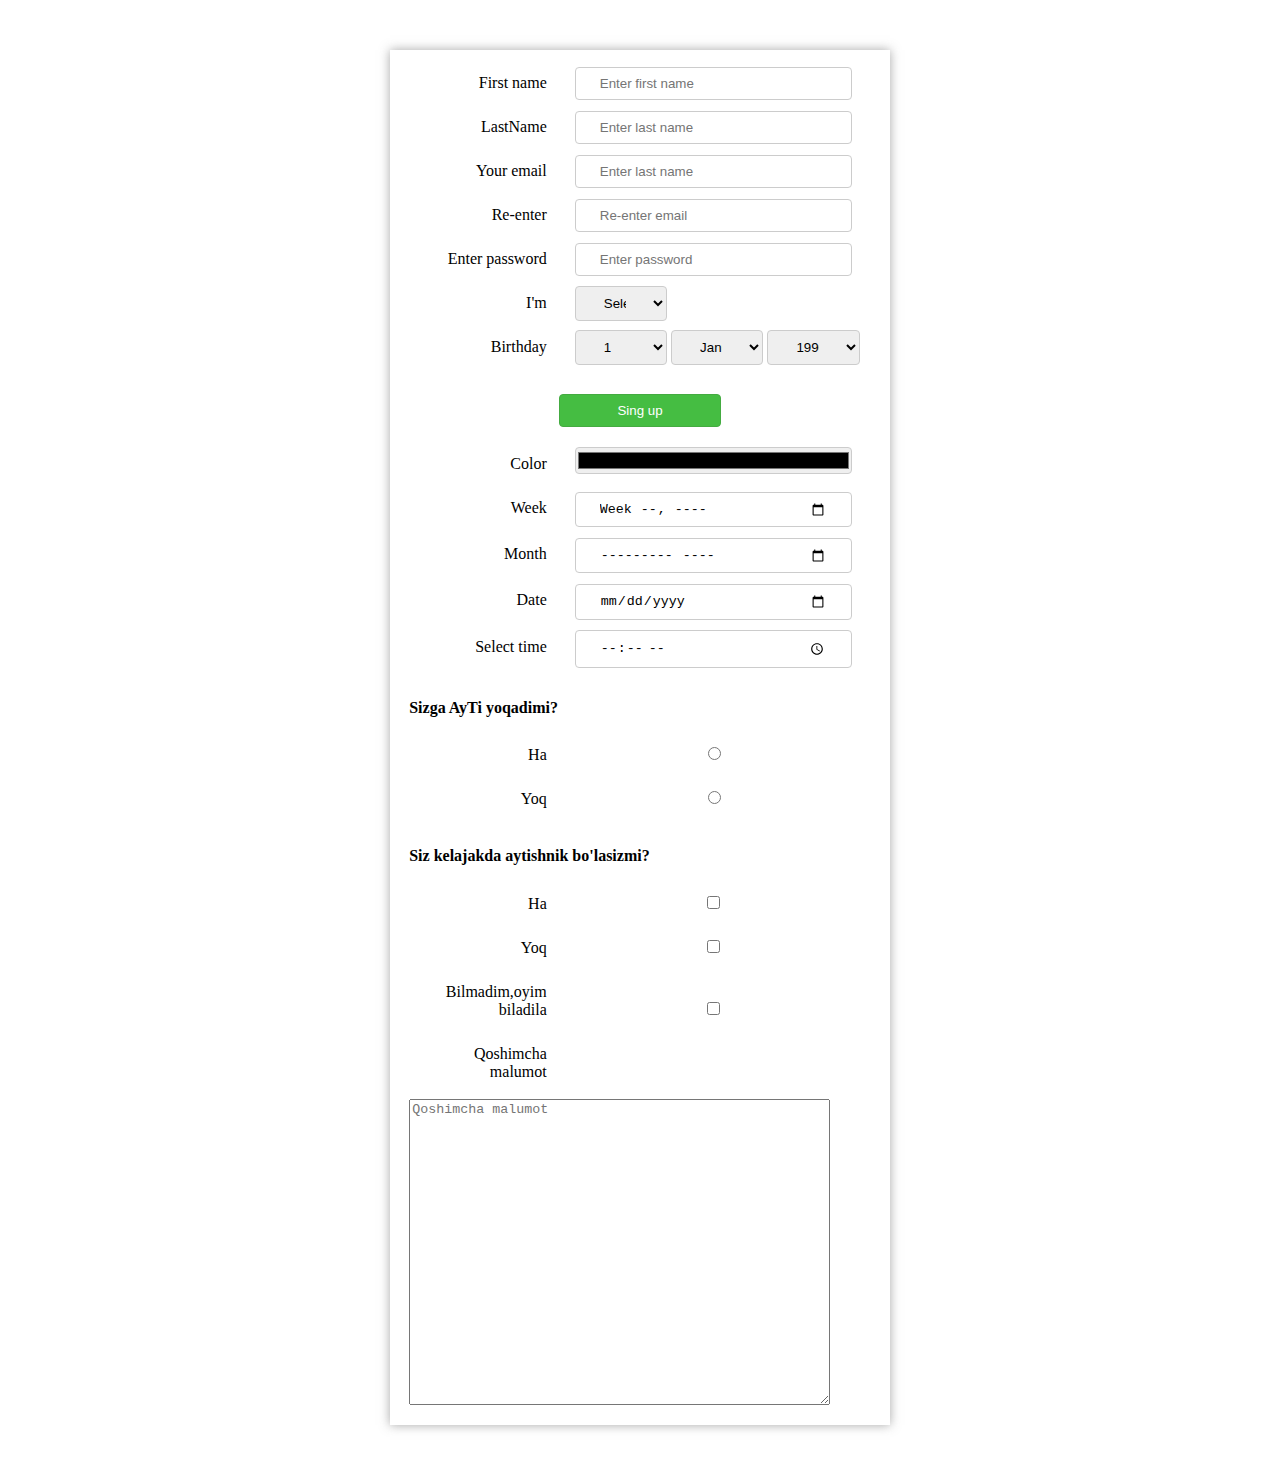
<file: index.html>
<!DOCTYPE html>
<html lang="en">
<head>
    <meta charset="UTF-8">
    <title>Title</title>
    <link rel="stylesheet" href="css/main.css">
</head>
<body>

<div class="wrap">
    <div class="form-group">
        <form action="#" method="get">
            <label for="firstName">First name</label>
            <input type="text" id="firstName" placeholder="Enter first name">
            <label for="lastName">LastName</label>
            <input type="text" id="lastName" placeholder="Enter last name">
            <label for="email">Your email</label>
            <input type="email" id="email" placeholder="Enter last name">
            <label for="premail">Re-enter</label>
            <input type="text" id="premail" placeholder="Re-enter email">
            <label for="password">Enter password</label>
            <input type="password" id="password" placeholder="Enter password">
            <label for="age">I'm</label>
            <select name="age" id="age">
                <option value="0" selected>Select age</option>
                <option value="1" disabled>17</option>
                <option value="2">18</option>
                <option value="3">19</option>
                <option value="4">20</option>
                <option value="5">21</option>
            </select>
            <br>
            <label for="birthday">Birthday</label>
            <select name="birthday" id="birthday">
                <option value="1">1</option>
                <option value="2">2</option>
                <option value="3">3</option>
                <option value="4">4</option>
                <option value="5">5</option>
            </select>
            <select name="oy" id="oy">
            <option value="1">January</option>
            <option value="2">February</option>
            <option value="3">March</option>
            <option value="4">April</option>
            <option value="5">May</option>
        </select>
            <select name="year" id="year">
                <option value="1">1990</option>
                <option value="2">1995</option>
                <option value="3">2000</option>
                <option value="4">2005</option>
                <option value="5">2010</option>
            </select>
            <input type="submit" value="Sing up">

            <label for="color">Color</label>
            <input type="color" id="color">
            <label for="week">Week</label>
            <input type="week" id="week">
            <label for="month">Month</label>
            <input type="month" id="month">
            <label for="date">Date</label>
            <input type="date" id="date">
            <label for="time">Select time</label>
            <input type="time" id="time">
            <h4>Sizga AyTi yoqadimi?</h4>
            <label for="ha">Ha</label><input type="radio" id="ha" name="ha">
            <label for="yoq">Yoq</label><input type="radio" id="yoq" name="ha">
            <h4>Siz kelajakda aytishnik bo'lasizmi?</h4>
            <label for="ha1">Ha</label><input type="checkbox" id="ha1" name="ha1">
            <label for="yoq1">Yoq</label><input type="checkbox" id="yoq1" name="ha1">
            <label for="bilmadim">Bilmadim,oyim biladila</label><input type="checkbox" id="bilmadim" name="bimadim">
            <label for="dest">Qoshimcha malumot</label>
            <textarea name="dest" id="dest" cols="50" rows="20" placeholder="Qoshimcha malumot"></textarea>
        </form>
    </div>
</div>

</body>
</html>
</file>
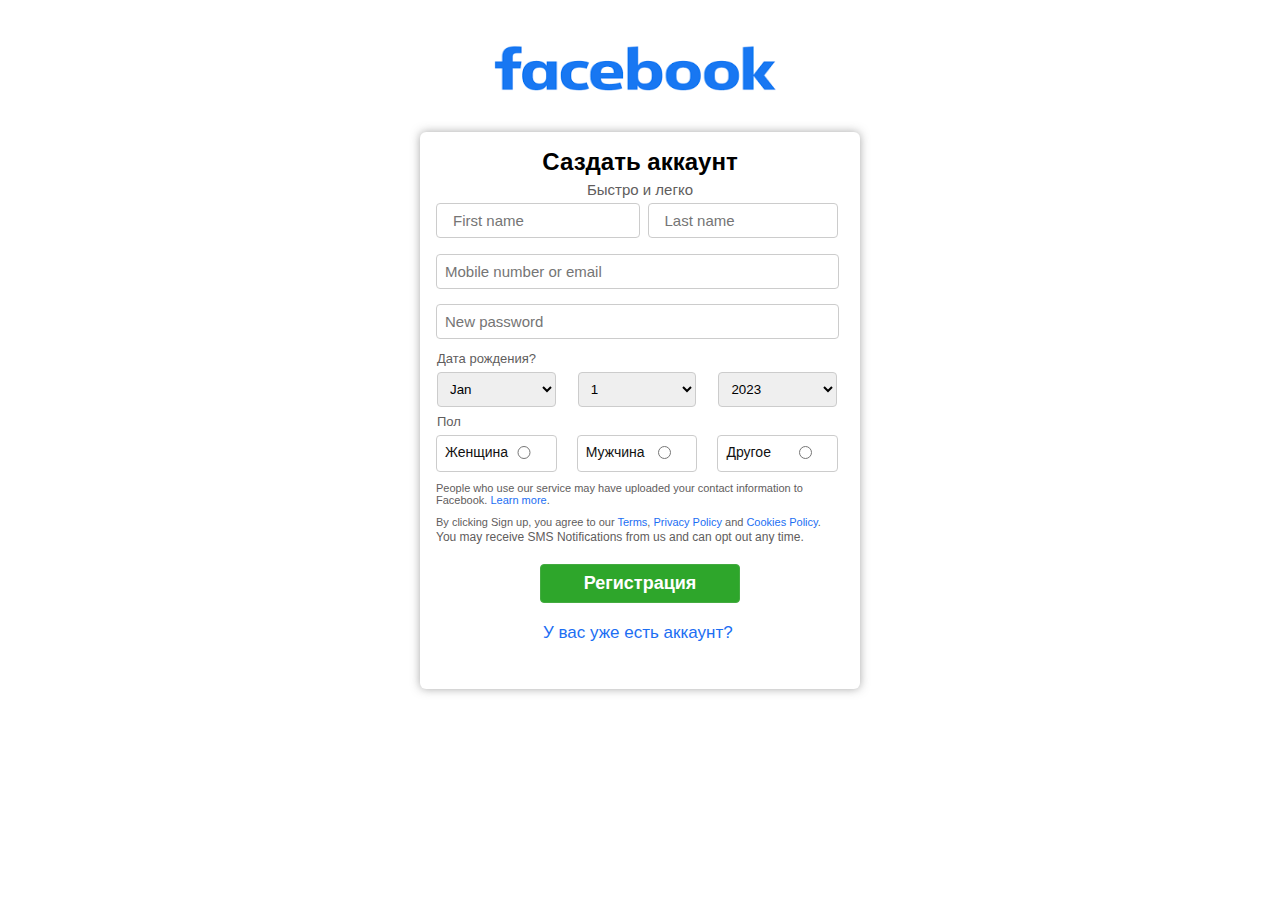
<file: index2.html>
<!DOCTYPE html>
<html lang="en">
<head>
    <meta charset="UTF-8">
    <title>Title</title>
    <link rel="stylesheet" href="css/main2.css">
</head>
<body>

<div class="wrap">
    <img src="rasmlar/download.png" alt="">
    <div class="form-group">
        <div class="h1">Саздать аккаунт</div>
        <div class="h3">Быстро и легко</div>
        <div class="bottom"></div>
        <form action="#" method="get">
            <label for="firstName"></label>
            <input type="text" id="firstName" placeholder="First name">
            <label for="lastName"></label>
            <input type="text" id="lastName" placeholder="Last name">
            <label for="email"></label>
            <input type="email" id="email" placeholder="Mobile number or email">
            <label for="password"></label>
            <input type="password" id="password" placeholder="New password">
            <div class="margin">
                <label for="day">Дата рождения?</label>
            </div>
            <select name="oy" id="oy">
                <option value="1">Jan</option>
                <option value="2">Feb</option>
                <option value="3">Mar</option>
                <option value="4">Apr</option>
                <option value="5">May</option>
                <option value="6">Jun</option>
                <option value="7">Jul</option>
                <option value="8">Aug</option>
                <option value="9">Sep</option>
                <option value="10">Oct</option>
                <option value="11">Nov</option>
                <option value="12">Dec</option>
            </select>
            <select name="day" id="day">
                <option value="1">1</option>
                <option value="2">2</option>
                <option value="3">3</option>
                <option value="4">4</option>
                <option value="5">5</option>
                <option value="6">6</option>
                <option value="7">7</option>
                <option value="8">8</option>
                <option value="9">9</option>
                <option value="10">10</option>
                <option value="11">11</option>
                <option value="12">12</option>
                <option value="13">13</option>
                <option value="14">14</option>
                <option value="15">15</option>
                <option value="16">16</option>
                <option value="17">17</option>
                <option value="18">18</option>
                <option value="19">19</option>
                <option value="20">20</option>
                <option value="21">21</option>
                <option value="22">22</option>
                <option value="23">23</option>
                <option value="24">24</option>
                <option value="25">25</option>
                <option value="26">26</option>
                <option value="27">27</option>
                <option value="28">28</option>
                <option value="29">29</option>
                <option value="30">30</option>
                <option value="31">31</option>
            </select>
            <select name="year" id="year">
                <option value="1">2023</option>
                <option value="1">2022</option>
                <option value="2">2021</option>
                <option value="3">2020</option>
                <option value="4">2019</option>
                <option value="5">2018</option>
                <option value="6">2017</option>
                <option value="7">2016</option>
                <option value="8">2015</option>
                <option value="9">2014</option>
                <option value="10">2013</option>
                <option value="11">2012</option>
                <option value="12">2011</option>
                <option value="13">2010</option>
                <option value="14">2009</option>
                <option value="15">2008</option>
                <option value="16">2007</option>
                <option value="17">2006</option>
                <option value="18">2005</option>
                <option value="19">2004</option>
                <option value="20">2003</option>
                <option value="21">2002</option>
                <option value="22">2001</option>
                <option value="23">2000</option>
                <option value="24">1999</option>
                <option value="25">1998</option>
                <option value="26">1997</option>
                <option value="27">1996</option>
                <option value="28">1995</option>
                <option value="29">1994</option>
                <option value="30">1993</option>
                <option value="31">1992</option>
                <option value="32">1991</option>
                <option value="33">1990</option>
                <option value="34">1989</option>
                <option value="35">1988</option>
                <option value="36">1987</option>
                <option value="37">1986</option>
                <option value="38">1985</option>
                <option value="39">1984</option>
                <option value="40">1983</option>
                <option value="41">1982</option>
                <option value="42">1981</option>
                <option value="43">1980</option>
                <option value="44">1979</option>
                <option value="45">1978</option>
                <option value="46">1977</option>
                <option value="47">1976</option>
                <option value="48">1975</option>
                <option value="49">1974</option>
                <option value="50">1973</option>
                <option value="51">1972</option>
                <option value="52">1971</option>
                <option value="53">1970</option>
            </select>
            <div class="margin">
                <label for="day">Пол</label>
            </div>

            <div class="border">
                <label for="Female">Женщина</label><input type="radio" id="Female" name="ha">
            </div>
            <div class="border">
                <label for="Male">Мужчина</label>
                <input type="radio"  id="Male" name="ha" >
            </div>
            <div class="border">
                <label for="Custom">Другое</label>
                <input type="radio"  id="Custom" name="ha">
            </div>
            <div class="text">People who use our service may have uploaded your contact information to  Facebook.
                <a href="#" class="underline">Learn more</a>.</div>
            <div class="text">By clicking Sign up, you agree to our <a href="#" class="underline">Terms</a>, <a href="#" class="underline">Privacy Policy</a> and
                <a href="#" class="underline">Cookies Policy</a>.</div>
            <div class="text-2">You may receive SMS Notifications from us and can opt out any time.</div>

            <input type="submit" value="Регистрация">

            <div class="account"><a href="#" class="underline-2">У вас уже есть аккаунт?</a></div>
        </form>
    </div>
</div>


</body>
</html>
</file>
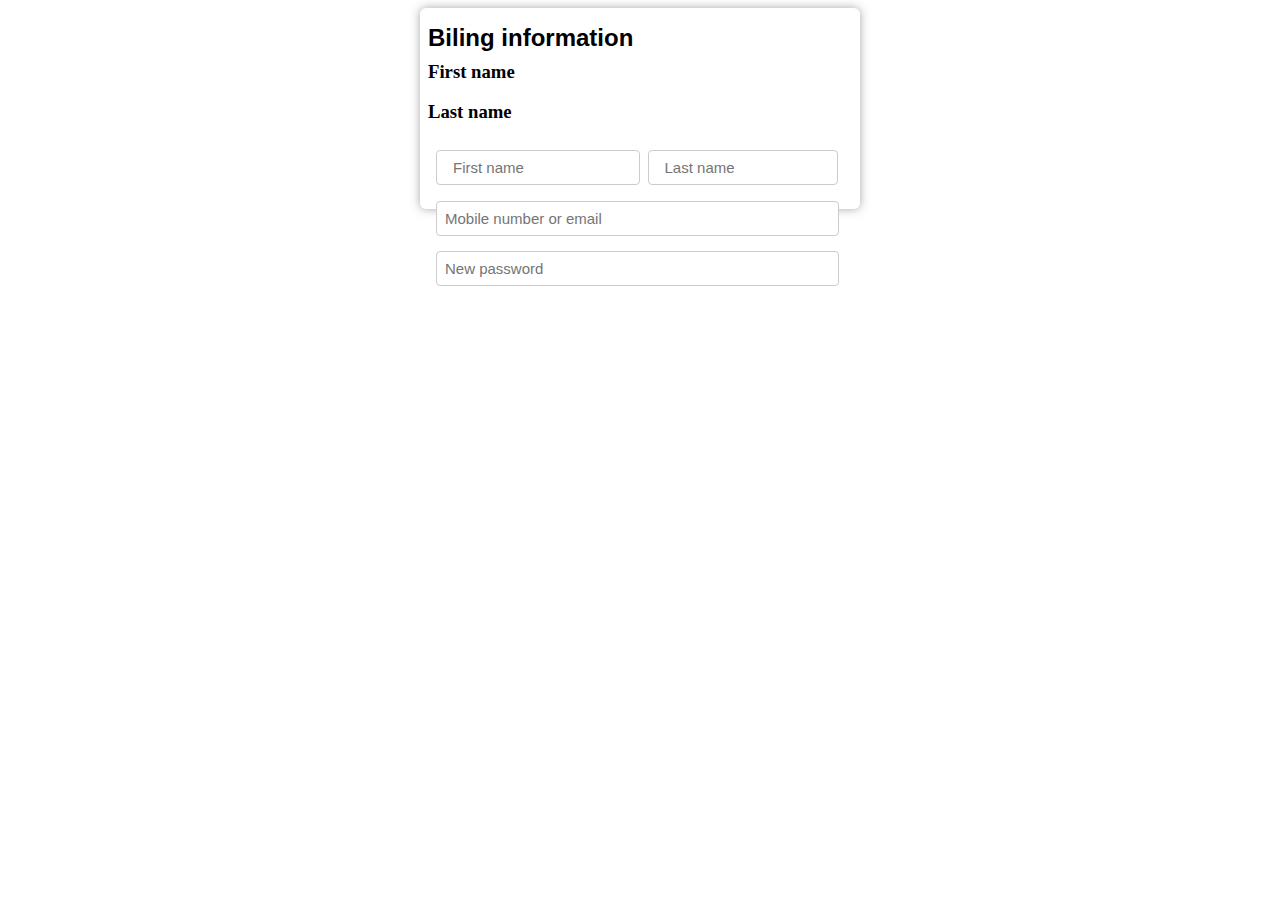
<file: index3.html>
<!DOCTYPE html>
<html lang="en">
<head>
    <meta charset="UTF-8">
    <title>Title</title>
    <link rel="stylesheet" href="css/main3.css">
</head>
<body>

<div class="wrap">
    <div class="form-group">
        <div class="h1">Biling information</div>
        <div class="bottom"></div>
        <form action="#" method="get">
            <div class="first name">
                <h3>First name</h3>
            </div>
            <div class="last name">
                <h3>Last name</h3>
            </div>
            <label for="firstName"></label>
            <input type="text" id="firstName" placeholder="First name">
            <label for="lastName"></label>
            <input type="text" id="lastName" placeholder="Last name">
            <label for="email"></label>
            <input type="email" id="email" placeholder="Mobile number or email">
            <label for="password"></label>
            <input type="password" id="password" placeholder="New password">

    </div>
</div>


</body>
</html>
</file>
<file: css/main.css>
.wrap{
    width: 1200px;
    margin: 50px auto;
}
.form-group{
    width: 500px;
    margin: 0 auto;
    box-shadow: 0 0 10px rgba(80,80,80,0.5);
    padding: 1rem 1.2rem;
    box-sizing: border-box;
}
input{
    width: 60%;
    padding: 0.5rem 1.5rem;
    box-sizing: border-box;
    border: 1px solid #cccccc;
    border-radius: 4px;
    display: inline-block;
    margin-bottom: 10px;
}
label{
    width: 35%;
    padding: 0.5rem 1.5rem;
    box-sizing: border-box;
    display: inline-block;
    margin-bottom: 10px;
    text-align: right;
}
select{
    width: 20%;
    display: inline-block;
    border-radius: 4px;
    border: 1px solid #cccccc;
    padding: 0.5rem 1.5rem;
    box-sizing: border-box;
}
input[type=submit]{
    width: 35%;
    display: block;
    margin: 20px auto;
    background-color: #45bd42;
    color: #ffffff;
    border-color: #44ab41;
}
input[type=color]{
    padding: 0;
}
</file>
<file: css/main2.css>
.wrap{
    width: 1200px;
    margin: 0 auto;
}
img{
    width: 350px;
    height: 100px;
    margin: 10px 420px;
}
.form-group{
    width: 440px;
    margin: 0 auto;
    box-shadow: 0 0 10px rgba(80,80,80,0.5);
    padding: 1rem 0.5rem;
    box-sizing: border-box;
    border-radius: 6px;
}
.h1{
    font-weight: bold;
    text-align: center;
    font-family: Helvetica, Arial, sans-serif ;
    font-size: 24px;
}
.h3{
    text-align: center;
    margin-top: 5px;
    margin-bottom: 7px;
    color: rgb(95, 93, 93);
    font-size: 15px;
    font-family: Helvetica, Arial, sans-serif ;
}
.bottom{
    margin-top: -10px;
    margin-bottom: 5px;
    width: 100%;
    margin-left: -8px;
    color: rgb(116, 114, 114);
}
input{
    width:40%;
    padding: 0.5rem 1rem;
    box-sizing: border-box;
    border: 1px solid #cccccc;
    border-radius: 4px;
    font-size: 15px;
    margin: 0.5rem 0.5rem;
}
input[type = email]{
    width:95%;
    padding: 0.5rem 0.5rem;
    box-sizing: border-box;
    border: 1px solid #cccccc;
    border-radius: 4px;
    float: left;
    margin-bottom: 7px;
    color: rgb(95, 93, 93);
}
input[type = password]{
    width:95%;
    padding: 0.5rem 0.5rem;
    box-sizing: border-box;
    border: 1px solid #cccccc;
    border-radius: 4px;
    float: left;
    margin-bottom: 10px;
    color: rgb(95, 93, 93);
}
input[id = firstName]{
    margin-left: -40px;
    width: 48%;
}
input[id = lastName]{
    margin-left: -52px;
    color: rgb(95, 93, 93);
    width: 45%;
}
input[type = radio]{

    margin-left: 30px;
    margin-top: 10px;
    border: none;
}
label{
    width: 35%;
    padding: 0.5rem 1.5rem;
    box-sizing: border-box;
    margin-bottom: 10px;
    text-align: right;
    color: rgb(95, 93, 93);
    font-family: Helvetica, Arial, sans-serif ;
}
label[for = day]{
    margin-left: -15px;
    font-size: 13px;
    color: rgb(95, 93, 93);
}
label[ for = Female]{
    width: 28%;
    padding-left: 0.5rem;
    padding-top: -10px;
    box-sizing: border-box;
    text-align: right;
    float: left;
    font-size: 14px;
    color: #111111;
}
label[ for = Male]{
    width: 28%;
    padding-left: 0.5rem;
    padding-top: -10px;
    box-sizing: border-box;
    text-align: right;
    float: left;
    font-size: 14px;
    color: #111111;
}
label[ for = Custom]{
    width: 28%;
    padding-left: 0.5rem;
    padding-top: -10px;
    box-sizing: border-box;
    text-align: right;
    float: left;
    font-size: 14px;
    color: #111111;
}


select{
    width: 28%;
    display: inline-block;
    border-radius: 4px;
    border: 1px solid #cccccc;
    padding: 0.5rem 0.5rem;
    margin: 0 9px;
    text-align: left;
}
input[type=submit]{
    width: 47%;
    display: block;
    margin: 20px auto;
    background-color: #2ea62b;
    color: #ffffff;
    border-color: #44ab41;
    font-weight: bold;
    font-size: 18px;
    font-family: Helvetica, Arial, sans-serif ;
}
.border{
    float: left;
    border: 1px solid #cccccc;
    height: 35px;
    border-radius: 4px;
    width: 28%;
    margin-left: 0.5rem;
    margin-right: 12px;
    margin-bottom: 10px;
}

.margin{
    margin-bottom: 5px;
    margin-top: 5px;
}
.text{
    font-size: 11px;
    color: rgb(95, 93, 93);
    margin: 10px 0.5rem;
    font-family: Helvetica, Arial, sans-serif ;
}
.text-2{
    font-size: 12px;
    color: rgb(95, 93, 93);
    margin-left: 0.5rem;
    margin-top: -8px;
    font-family: Helvetica, Arial, sans-serif ;
}
.underline{
    text-decoration: none;
    text-align: center;
    color: #1c6ef3;
}
.underline-2{
    text-decoration: none;
    text-align: center;
    color: #1c6ef3;
}
.account{
    margin-left: 115px;
    margin-top: 15px;
    margin-bottom: 30px;
    font-size: 17px;
    font-family: Helvetica, Arial, sans-serif ;
}
.underline:hover{
    text-decoration: underline;
}
</file>
<file: css/main3.css>
.wrap{
    width: 1200px;
    margin: 0 auto;
}
img{
    width: 350px;
    height: 100px;
    margin: 10px 420px;
}
.form-group{
    width: 440px;
    margin: 0 auto;
    box-shadow: 0 0 10px rgba(80,80,80,0.5);
    padding: 1rem 0.5rem;
    box-sizing: border-box;
    border-radius: 6px;
}
.h1{
    font-weight: bold;
    text-align: left;
    font-family: Helvetica, Arial, sans-serif ;
    font-size: 24px;
}

.h3{
    text-align: center;
    margin-top: 5px;
    margin-bottom: 7px;
    color: rgb(95, 93, 93);
    font-size: 15px;
    font-family: Helvetica, Arial, sans-serif ;
}
.bottom{
    margin-top: -10px;
    margin-bottom: 5px;
    width: 100%;
    margin-left: -8px;
    color: rgb(116, 114, 114);
}
input{
    width:40%;
    padding: 0.5rem 1rem;
    box-sizing: border-box;
    border: 1px solid #cccccc;
    border-radius: 4px;
    font-size: 15px;
    margin: 0.5rem 0.5rem;
}
input[type = email]{
    width:95%;
    padding: 0.5rem 0.5rem;
    box-sizing: border-box;
    border: 1px solid #cccccc;
    border-radius: 4px;
    float: left;
    margin-bottom: 7px;
    color: rgb(95, 93, 93);
}
input[type = password]{
    width:95%;
    padding: 0.5rem 0.5rem;
    box-sizing: border-box;
    border: 1px solid #cccccc;
    border-radius: 4px;
    float: left;
    margin-bottom: 10px;
    color: rgb(95, 93, 93);
}
input[id = firstName]{
    margin-left: -40px;
    width: 48%;
}
input[id = lastName]{
    margin-left: -52px;
    color: rgb(95, 93, 93);
    width: 45%;
}
input[type = radio]{

    margin-left: 30px;
    margin-top: 10px;
    border: none;
}
label{
    width: 35%;
    padding: 0.5rem 1.5rem;
    box-sizing: border-box;
    margin-bottom: 10px;
    text-align: right;
    color: rgb(95, 93, 93);
    font-family: Helvetica, Arial, sans-serif ;
}
label[for = day]{
    margin-left: -15px;
    font-size: 13px;
    color: rgb(95, 93, 93);
}
label[ for = Female]{
    width: 28%;
    padding-left: 0.5rem;
    padding-top: -10px;
    box-sizing: border-box;
    text-align: right;
    float: left;
    font-size: 14px;
    color: #111111;
}
label[ for = Male]{
    width: 28%;
    padding-left: 0.5rem;
    padding-top: -10px;
    box-sizing: border-box;
    text-align: right;
    float: left;
    font-size: 14px;
    color: #111111;
}
label[ for = Custom]{
    width: 28%;
    padding-left: 0.5rem;
    padding-top: -10px;
    box-sizing: border-box;
    text-align: right;
    float: left;
    font-size: 14px;
    color: #111111;
}


select{
    width: 28%;
    display: inline-block;
    border-radius: 4px;
    border: 1px solid #cccccc;
    padding: 0.5rem 0.5rem;
    margin: 0 9px;
    text-align: left;
}
input[type=submit]{
    width: 47%;
    display: block;
    margin: 20px auto;
    background-color: #2ea62b;
    color: #ffffff;
    border-color: #44ab41;
    font-weight: bold;
    font-size: 18px;
    font-family: Helvetica, Arial, sans-serif ;
}
.border{
    float: left;
    border: 1px solid #cccccc;
    height: 35px;
    border-radius: 4px;
    width: 28%;
    margin-left: 0.5rem;
    margin-right: 12px;
    margin-bottom: 10px;
}

.margin{
    margin-bottom: 5px;
    margin-top: 5px;
}
.text{
    font-size: 11px;
    color: rgb(95, 93, 93);
    margin: 10px 0.5rem;
    font-family: Helvetica, Arial, sans-serif ;
}
.text-2{
    font-size: 12px;
    color: rgb(95, 93, 93);
    margin-left: 0.5rem;
    margin-top: -8px;
    font-family: Helvetica, Arial, sans-serif ;
}
.underline{
    text-decoration: none;
    text-align: center;
    color: #1c6ef3;
}
.underline-2{
    text-decoration: none;
    text-align: center;
    color: #1c6ef3;
}
.account{
    margin-left: 115px;
    margin-top: 15px;
    margin-bottom: 30px;
    font-size: 17px;
    font-family: Helvetica, Arial, sans-serif ;
}
.underline:hover{
    text-decoration: underline;
}
</file>
